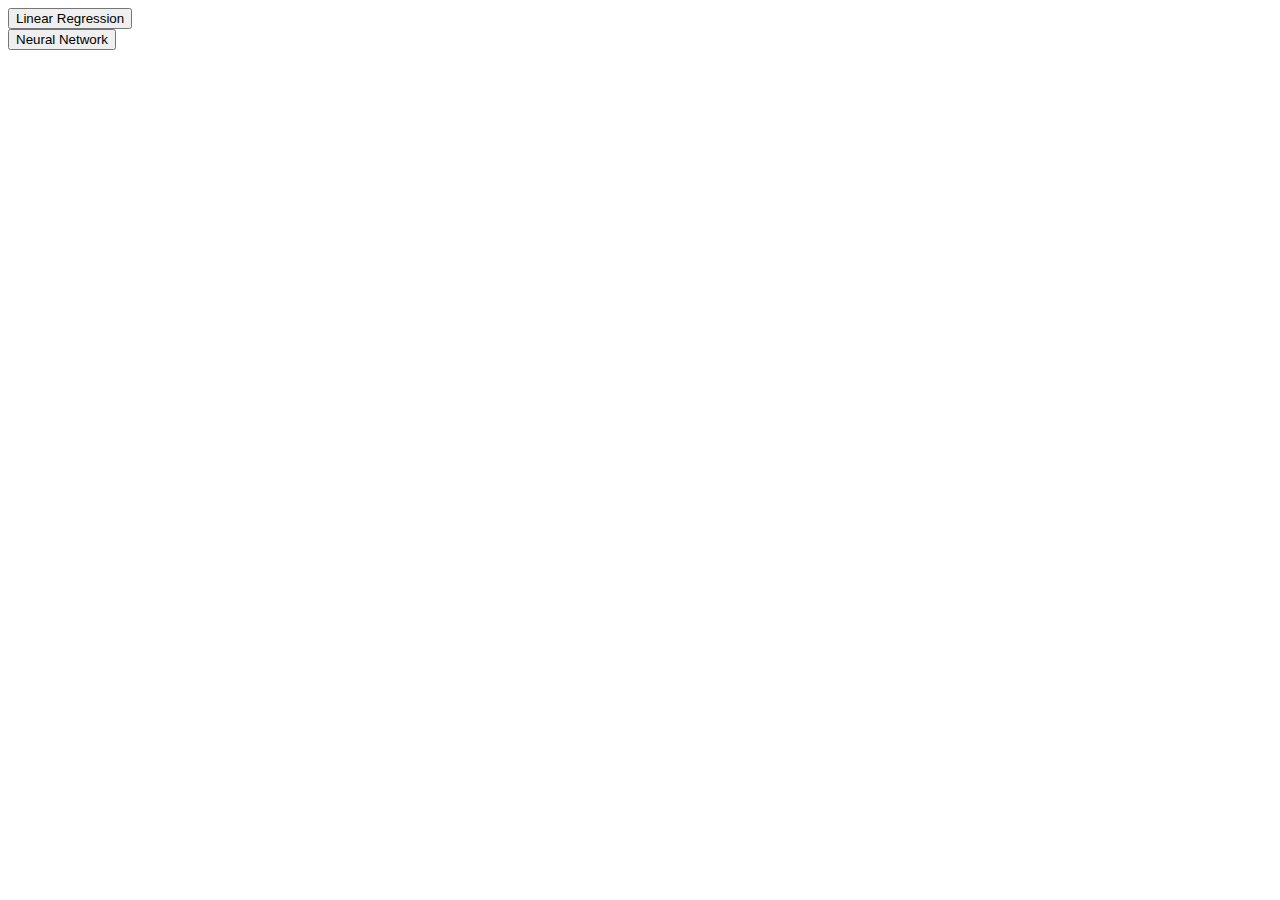
<file: app/button_temp.html>
<!DOCTYPE html>
<html>
  <head>
    <meta charset="utf-8">
    <script src="https://ajax.googleapis.com/ajax/libs/jquery/3.3.1/jquery.min.js"></script>
    <script type="text/javascript" src="controller.js"></script>
    <title>Button Time</title>
  </head>
  <body>
    <div>
      <button id='LinReg' type="button" name="LinReg">Linear Regression</button>
    </div>
    <div>
      <button id='NeuNet' type="button" name="NeuNet">Neural Network</button>
    </div>
  </body>
</html>
</file>
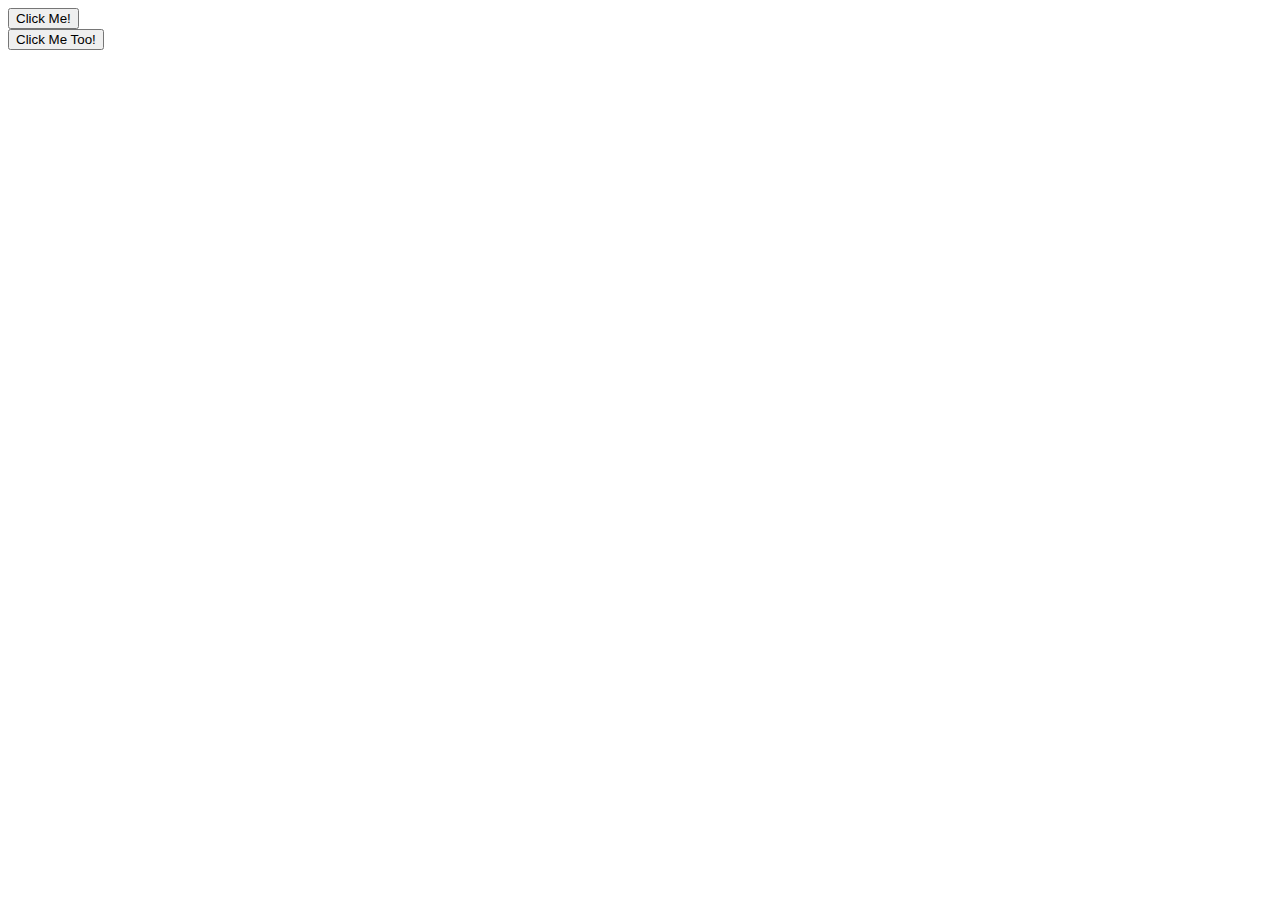
<file: app/views/button.html>
<!DOCTYPE html>
<html>
  <head>
    <meta charset="utf-8">
    <script src="https://ajax.googleapis.com/ajax/libs/jquery/3.3.1/jquery.min.js"></script>
    <script type="text/javascript" src="../controller.js"></script>
    <title>Button Time</title>
  </head>
  <body>
    <div>
      <button id='hibutton' type="button" name="HiButton">Click Me!</button>
    </div>
    <div>
      <button id='testbutton' type="button" name="TestButton">Click Me Too!</button>
    </div>
  </body>
</html>
</file>
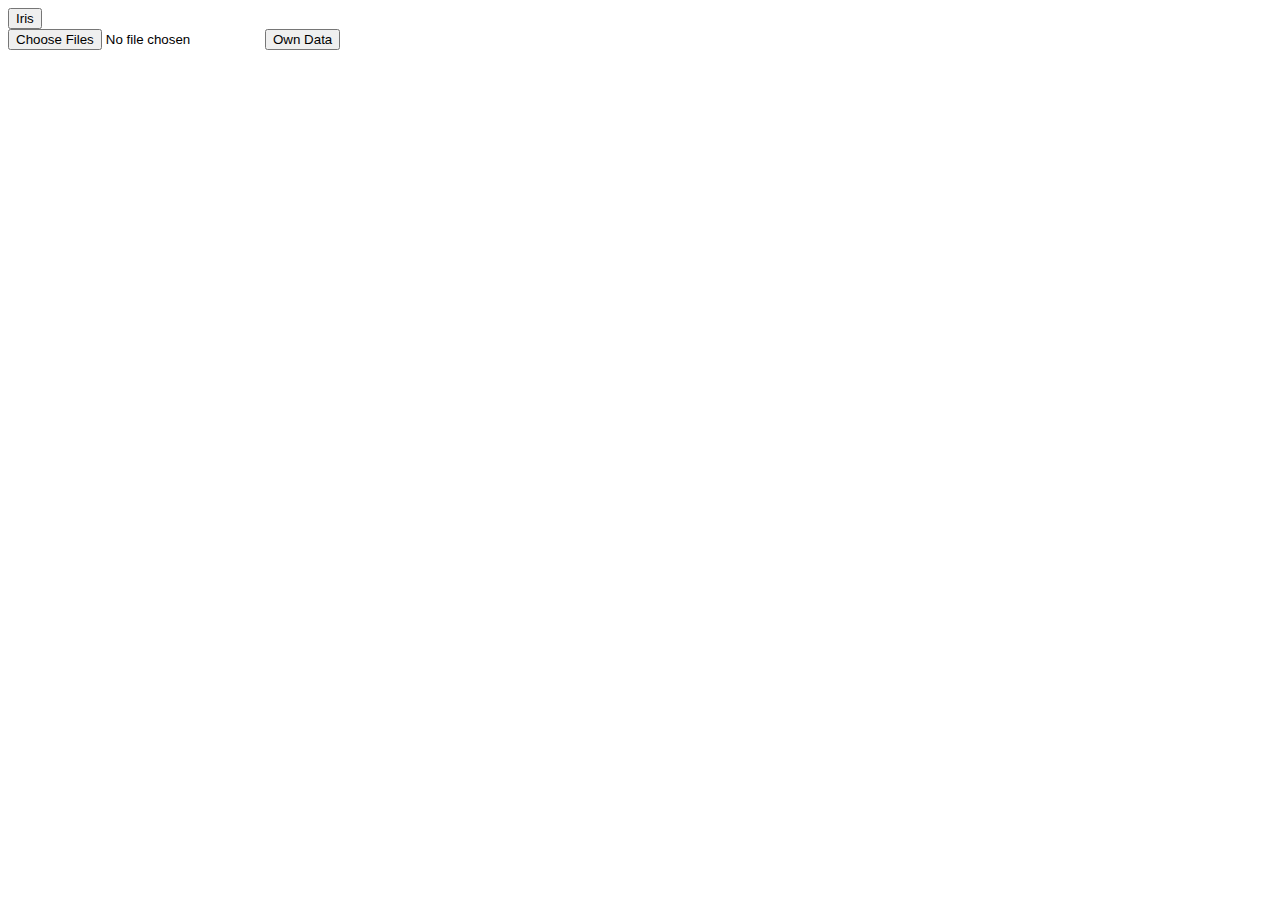
<file: app/views/button_example.html>
<!DOCTYPE html>
<html>
  <head>
    <meta charset="utf-8">
    <script src="https://ajax.googleapis.com/ajax/libs/jquery/3.3.1/jquery.min.js"></script>
    <script type="text/javascript" src="../controller.js"></script>
    <title>Button Time</title>
  </head>
  <body>
    <div>
      <button id='SelectIris' type="button" name="IrisButton">Iris</button>
    </div>
    <div>
      <input type="file" id="file" name="file" multiple>
      <button id='SelectOwn' type="button" name="OwnButton">Own Data</button>
    </div>
  </body>
</html>
</file>
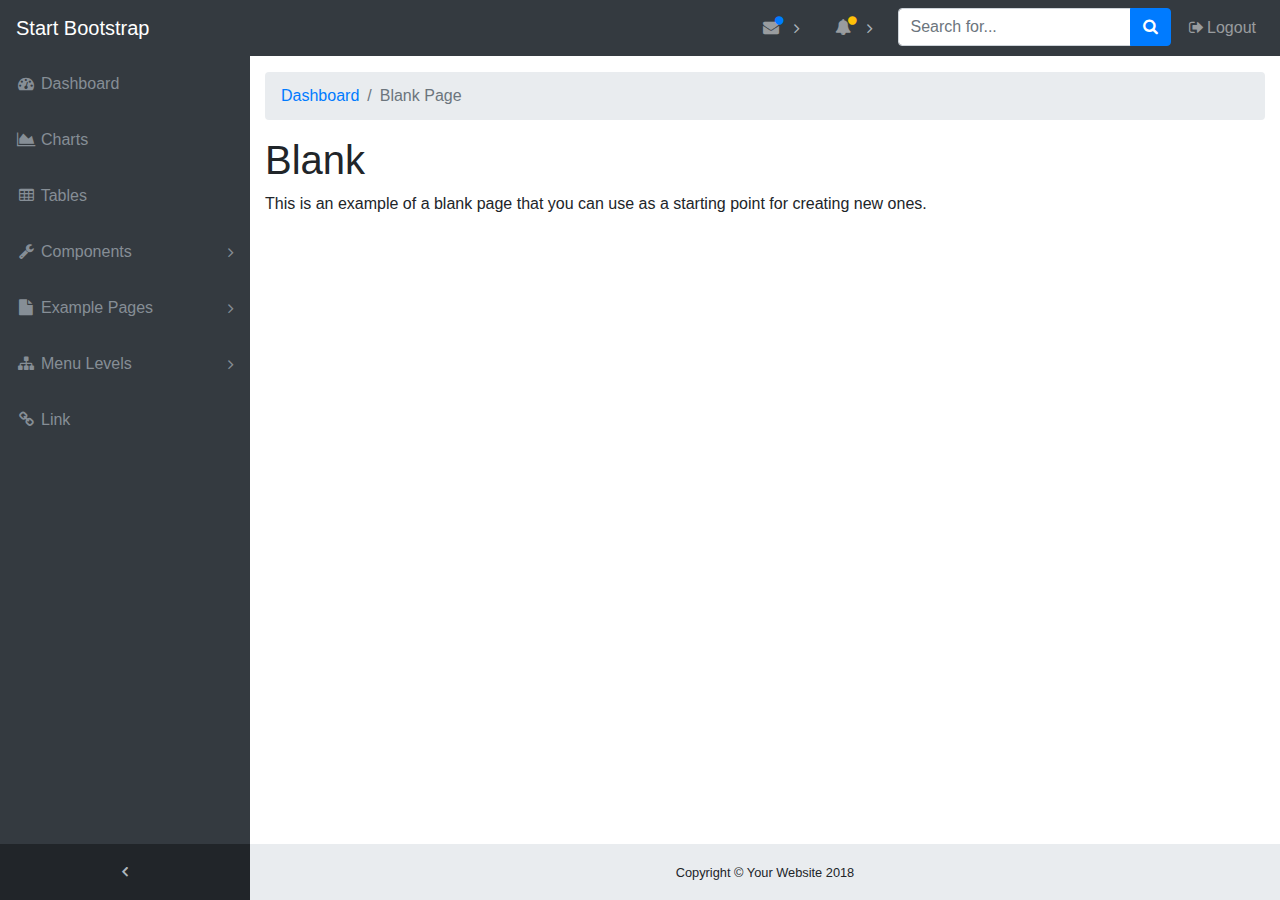
<file: app/views/startbootstrap-sb-admin-gh-pages/blank.html>
<!DOCTYPE html>
<html lang="en">

<head>
  <meta charset="utf-8">
  <meta http-equiv="X-UA-Compatible" content="IE=edge">
  <meta name="viewport" content="width=device-width, initial-scale=1, shrink-to-fit=no">
  <meta name="description" content="">
  <meta name="author" content="">
  <title>SB Admin - Start Bootstrap Template</title>
  <!-- Bootstrap core CSS-->
  <link href="vendor/bootstrap/css/bootstrap.min.css" rel="stylesheet">
  <!-- Custom fonts for this template-->
  <link href="vendor/font-awesome/css/font-awesome.min.css" rel="stylesheet" type="text/css">
  <!-- Custom styles for this template-->
  <link href="css/sb-admin.css" rel="stylesheet">
</head>

<body class="fixed-nav sticky-footer bg-dark" id="page-top">
  <!-- Navigation-->
  <nav class="navbar navbar-expand-lg navbar-dark bg-dark fixed-top" id="mainNav">
    <a class="navbar-brand" href="index.html">Start Bootstrap</a>
    <button class="navbar-toggler navbar-toggler-right" type="button" data-toggle="collapse" data-target="#navbarResponsive" aria-controls="navbarResponsive" aria-expanded="false" aria-label="Toggle navigation">
      <span class="navbar-toggler-icon"></span>
    </button>
    <div class="collapse navbar-collapse" id="navbarResponsive">
      <ul class="navbar-nav navbar-sidenav" id="exampleAccordion">
        <li class="nav-item" data-toggle="tooltip" data-placement="right" title="Dashboard">
          <a class="nav-link" href="index.html">
            <i class="fa fa-fw fa-dashboard"></i>
            <span class="nav-link-text">Dashboard</span>
          </a>
        </li>
        <li class="nav-item" data-toggle="tooltip" data-placement="right" title="Charts">
          <a class="nav-link" href="charts.html">
            <i class="fa fa-fw fa-area-chart"></i>
            <span class="nav-link-text">Charts</span>
          </a>
        </li>
        <li class="nav-item" data-toggle="tooltip" data-placement="right" title="Tables">
          <a class="nav-link" href="tables.html">
            <i class="fa fa-fw fa-table"></i>
            <span class="nav-link-text">Tables</span>
          </a>
        </li>
        <li class="nav-item" data-toggle="tooltip" data-placement="right" title="Components">
          <a class="nav-link nav-link-collapse collapsed" data-toggle="collapse" href="#collapseComponents" data-parent="#exampleAccordion">
            <i class="fa fa-fw fa-wrench"></i>
            <span class="nav-link-text">Components</span>
          </a>
          <ul class="sidenav-second-level collapse" id="collapseComponents">
            <li>
              <a href="navbar.html">Navbar</a>
            </li>
            <li>
              <a href="cards.html">Cards</a>
            </li>
          </ul>
        </li>
        <li class="nav-item" data-toggle="tooltip" data-placement="right" title="Example Pages">
          <a class="nav-link nav-link-collapse collapsed" data-toggle="collapse" href="#collapseExamplePages" data-parent="#exampleAccordion">
            <i class="fa fa-fw fa-file"></i>
            <span class="nav-link-text">Example Pages</span>
          </a>
          <ul class="sidenav-second-level collapse" id="collapseExamplePages">
            <li>
              <a href="login.html">Login Page</a>
            </li>
            <li>
              <a href="register.html">Registration Page</a>
            </li>
            <li>
              <a href="forgot-password.html">Forgot Password Page</a>
            </li>
            <li>
              <a href="blank.html">Blank Page</a>
            </li>
          </ul>
        </li>
        <li class="nav-item" data-toggle="tooltip" data-placement="right" title="Menu Levels">
          <a class="nav-link nav-link-collapse collapsed" data-toggle="collapse" href="#collapseMulti" data-parent="#exampleAccordion">
            <i class="fa fa-fw fa-sitemap"></i>
            <span class="nav-link-text">Menu Levels</span>
          </a>
          <ul class="sidenav-second-level collapse" id="collapseMulti">
            <li>
              <a href="#">Second Level Item</a>
            </li>
            <li>
              <a href="#">Second Level Item</a>
            </li>
            <li>
              <a href="#">Second Level Item</a>
            </li>
            <li>
              <a class="nav-link-collapse collapsed" data-toggle="collapse" href="#collapseMulti2">Third Level</a>
              <ul class="sidenav-third-level collapse" id="collapseMulti2">
                <li>
                  <a href="#">Third Level Item</a>
                </li>
                <li>
                  <a href="#">Third Level Item</a>
                </li>
                <li>
                  <a href="#">Third Level Item</a>
                </li>
              </ul>
            </li>
          </ul>
        </li>
        <li class="nav-item" data-toggle="tooltip" data-placement="right" title="Link">
          <a class="nav-link" href="#">
            <i class="fa fa-fw fa-link"></i>
            <span class="nav-link-text">Link</span>
          </a>
        </li>
      </ul>
      <ul class="navbar-nav sidenav-toggler">
        <li class="nav-item">
          <a class="nav-link text-center" id="sidenavToggler">
            <i class="fa fa-fw fa-angle-left"></i>
          </a>
        </li>
      </ul>
      <ul class="navbar-nav ml-auto">
        <li class="nav-item dropdown">
          <a class="nav-link dropdown-toggle mr-lg-2" id="messagesDropdown" href="#" data-toggle="dropdown" aria-haspopup="true" aria-expanded="false">
            <i class="fa fa-fw fa-envelope"></i>
            <span class="d-lg-none">Messages
              <span class="badge badge-pill badge-primary">12 New</span>
            </span>
            <span class="indicator text-primary d-none d-lg-block">
              <i class="fa fa-fw fa-circle"></i>
            </span>
          </a>
          <div class="dropdown-menu" aria-labelledby="messagesDropdown">
            <h6 class="dropdown-header">New Messages:</h6>
            <div class="dropdown-divider"></div>
            <a class="dropdown-item" href="#">
              <strong>David Miller</strong>
              <span class="small float-right text-muted">11:21 AM</span>
              <div class="dropdown-message small">Hey there! This new version of SB Admin is pretty awesome! These messages clip off when they reach the end of the box so they don't overflow over to the sides!</div>
            </a>
            <div class="dropdown-divider"></div>
            <a class="dropdown-item" href="#">
              <strong>Jane Smith</strong>
              <span class="small float-right text-muted">11:21 AM</span>
              <div class="dropdown-message small">I was wondering if you could meet for an appointment at 3:00 instead of 4:00. Thanks!</div>
            </a>
            <div class="dropdown-divider"></div>
            <a class="dropdown-item" href="#">
              <strong>John Doe</strong>
              <span class="small float-right text-muted">11:21 AM</span>
              <div class="dropdown-message small">I've sent the final files over to you for review. When you're able to sign off of them let me know and we can discuss distribution.</div>
            </a>
            <div class="dropdown-divider"></div>
            <a class="dropdown-item small" href="#">View all messages</a>
          </div>
        </li>
        <li class="nav-item dropdown">
          <a class="nav-link dropdown-toggle mr-lg-2" id="alertsDropdown" href="#" data-toggle="dropdown" aria-haspopup="true" aria-expanded="false">
            <i class="fa fa-fw fa-bell"></i>
            <span class="d-lg-none">Alerts
              <span class="badge badge-pill badge-warning">6 New</span>
            </span>
            <span class="indicator text-warning d-none d-lg-block">
              <i class="fa fa-fw fa-circle"></i>
            </span>
          </a>
          <div class="dropdown-menu" aria-labelledby="alertsDropdown">
            <h6 class="dropdown-header">New Alerts:</h6>
            <div class="dropdown-divider"></div>
            <a class="dropdown-item" href="#">
              <span class="text-success">
                <strong>
                  <i class="fa fa-long-arrow-up fa-fw"></i>Status Update</strong>
              </span>
              <span class="small float-right text-muted">11:21 AM</span>
              <div class="dropdown-message small">This is an automated server response message. All systems are online.</div>
            </a>
            <div class="dropdown-divider"></div>
            <a class="dropdown-item" href="#">
              <span class="text-danger">
                <strong>
                  <i class="fa fa-long-arrow-down fa-fw"></i>Status Update</strong>
              </span>
              <span class="small float-right text-muted">11:21 AM</span>
              <div class="dropdown-message small">This is an automated server response message. All systems are online.</div>
            </a>
            <div class="dropdown-divider"></div>
            <a class="dropdown-item" href="#">
              <span class="text-success">
                <strong>
                  <i class="fa fa-long-arrow-up fa-fw"></i>Status Update</strong>
              </span>
              <span class="small float-right text-muted">11:21 AM</span>
              <div class="dropdown-message small">This is an automated server response message. All systems are online.</div>
            </a>
            <div class="dropdown-divider"></div>
            <a class="dropdown-item small" href="#">View all alerts</a>
          </div>
        </li>
        <li class="nav-item">
          <form class="form-inline my-2 my-lg-0 mr-lg-2">
            <div class="input-group">
              <input class="form-control" type="text" placeholder="Search for...">
              <span class="input-group-append">
                <button class="btn btn-primary" type="button">
                  <i class="fa fa-search"></i>
                </button>
              </span>
            </div>
          </form>
        </li>
        <li class="nav-item">
          <a class="nav-link" data-toggle="modal" data-target="#exampleModal">
            <i class="fa fa-fw fa-sign-out"></i>Logout</a>
        </li>
      </ul>
    </div>
  </nav>
  <div class="content-wrapper">
    <div class="container-fluid">
      <!-- Breadcrumbs-->
      <ol class="breadcrumb">
        <li class="breadcrumb-item">
          <a href="index.html">Dashboard</a>
        </li>
        <li class="breadcrumb-item active">Blank Page</li>
      </ol>
      <div class="row">
        <div class="col-12">
          <h1>Blank</h1>
          <p>This is an example of a blank page that you can use as a starting point for creating new ones.</p>
        </div>
      </div>
    </div>
    <!-- /.container-fluid-->
    <!-- /.content-wrapper-->
    <footer class="sticky-footer">
      <div class="container">
        <div class="text-center">
          <small>Copyright © Your Website 2018</small>
        </div>
      </div>
    </footer>
    <!-- Scroll to Top Button-->
    <a class="scroll-to-top rounded" href="#page-top">
      <i class="fa fa-angle-up"></i>
    </a>
    <!-- Logout Modal-->
    <div class="modal fade" id="exampleModal" tabindex="-1" role="dialog" aria-labelledby="exampleModalLabel" aria-hidden="true">
      <div class="modal-dialog" role="document">
        <div class="modal-content">
          <div class="modal-header">
            <h5 class="modal-title" id="exampleModalLabel">Ready to Leave?</h5>
            <button class="close" type="button" data-dismiss="modal" aria-label="Close">
              <span aria-hidden="true">×</span>
            </button>
          </div>
          <div class="modal-body">Select "Logout" below if you are ready to end your current session.</div>
          <div class="modal-footer">
            <button class="btn btn-secondary" type="button" data-dismiss="modal">Cancel</button>
            <a class="btn btn-primary" href="login.html">Logout</a>
          </div>
        </div>
      </div>
    </div>
    <!-- Bootstrap core JavaScript-->
    <script src="vendor/jquery/jquery.min.js"></script>
    <script src="vendor/bootstrap/js/bootstrap.bundle.min.js"></script>
    <!-- Core plugin JavaScript-->
    <script src="vendor/jquery-easing/jquery.easing.min.js"></script>
    <!-- Custom scripts for all pages-->
    <script src="js/sb-admin.min.js"></script>
  </div>
</body>

</html>
</file>
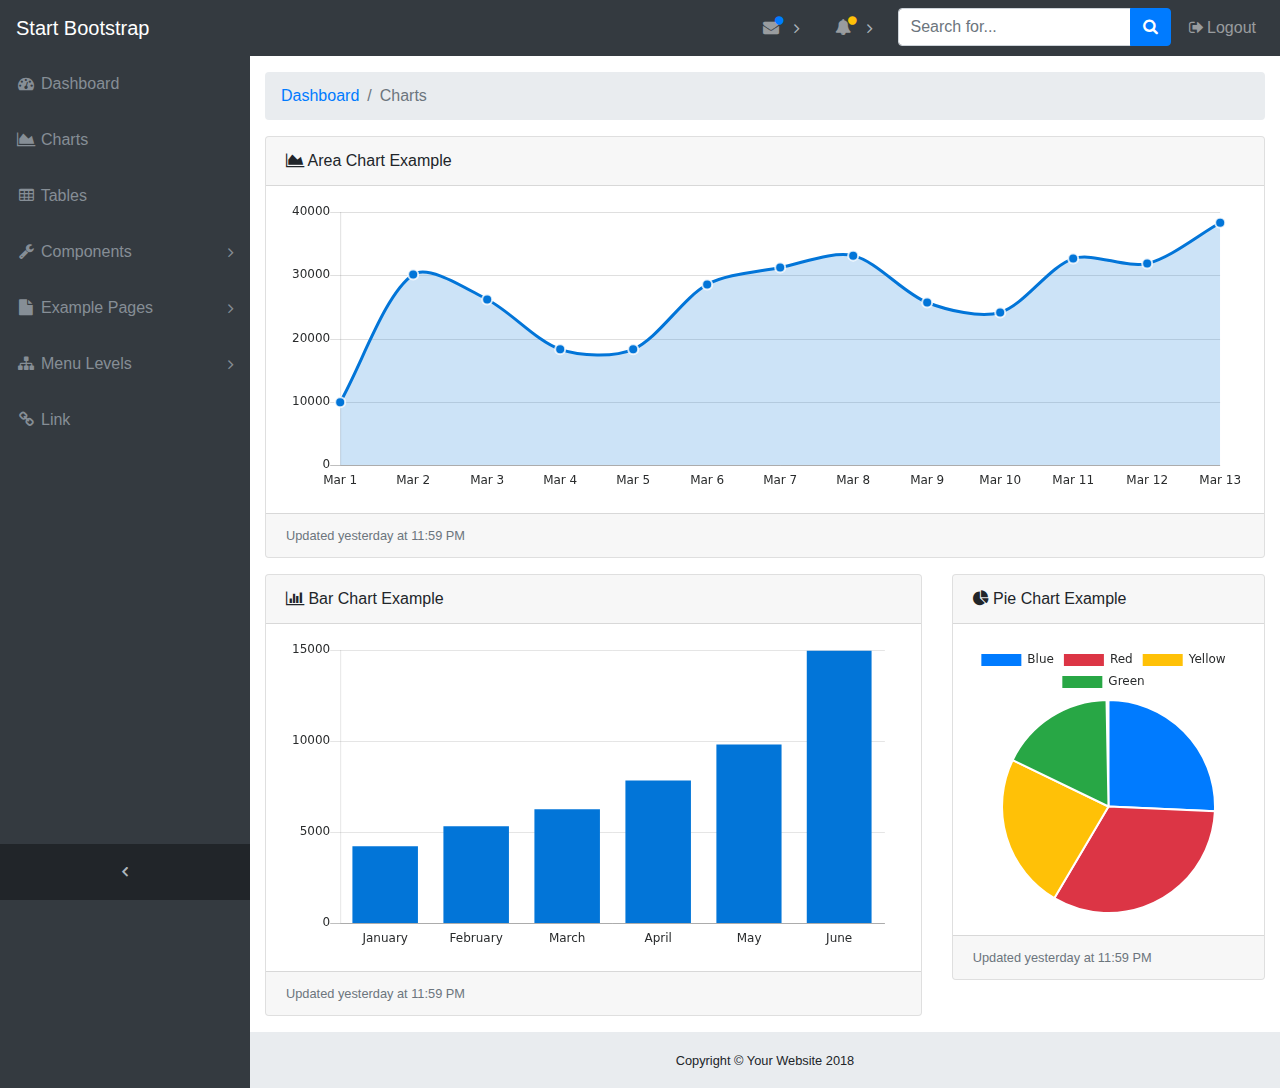
<file: app/views/startbootstrap-sb-admin-gh-pages/charts.html>
<!DOCTYPE html>
<html lang="en">

<head>
  <meta charset="utf-8">
  <meta http-equiv="X-UA-Compatible" content="IE=edge">
  <meta name="viewport" content="width=device-width, initial-scale=1, shrink-to-fit=no">
  <meta name="description" content="">
  <meta name="author" content="">
  <title>SB Admin - Start Bootstrap Template</title>
  <!-- Bootstrap core CSS-->
  <link href="vendor/bootstrap/css/bootstrap.min.css" rel="stylesheet">
  <!-- Custom fonts for this template-->
  <link href="vendor/font-awesome/css/font-awesome.min.css" rel="stylesheet" type="text/css">
  <!-- Custom styles for this template-->
  <link href="css/sb-admin.css" rel="stylesheet">
</head>

<body class="fixed-nav sticky-footer bg-dark" id="page-top">
  <!-- Navigation-->
  <nav class="navbar navbar-expand-lg navbar-dark bg-dark fixed-top" id="mainNav">
    <a class="navbar-brand" href="index.html">Start Bootstrap</a>
    <button class="navbar-toggler navbar-toggler-right" type="button" data-toggle="collapse" data-target="#navbarResponsive" aria-controls="navbarResponsive" aria-expanded="false" aria-label="Toggle navigation">
      <span class="navbar-toggler-icon"></span>
    </button>
    <div class="collapse navbar-collapse" id="navbarResponsive">
      <ul class="navbar-nav navbar-sidenav" id="exampleAccordion">
        <li class="nav-item" data-toggle="tooltip" data-placement="right" title="Dashboard">
          <a class="nav-link" href="index.html">
            <i class="fa fa-fw fa-dashboard"></i>
            <span class="nav-link-text">Dashboard</span>
          </a>
        </li>
        <li class="nav-item" data-toggle="tooltip" data-placement="right" title="Charts">
          <a class="nav-link" href="charts.html">
            <i class="fa fa-fw fa-area-chart"></i>
            <span class="nav-link-text">Charts</span>
          </a>
        </li>
        <li class="nav-item" data-toggle="tooltip" data-placement="right" title="Tables">
          <a class="nav-link" href="tables.html">
            <i class="fa fa-fw fa-table"></i>
            <span class="nav-link-text">Tables</span>
          </a>
        </li>
        <li class="nav-item" data-toggle="tooltip" data-placement="right" title="Components">
          <a class="nav-link nav-link-collapse collapsed" data-toggle="collapse" href="#collapseComponents" data-parent="#exampleAccordion">
            <i class="fa fa-fw fa-wrench"></i>
            <span class="nav-link-text">Components</span>
          </a>
          <ul class="sidenav-second-level collapse" id="collapseComponents">
            <li>
              <a href="navbar.html">Navbar</a>
            </li>
            <li>
              <a href="cards.html">Cards</a>
            </li>
          </ul>
        </li>
        <li class="nav-item" data-toggle="tooltip" data-placement="right" title="Example Pages">
          <a class="nav-link nav-link-collapse collapsed" data-toggle="collapse" href="#collapseExamplePages" data-parent="#exampleAccordion">
            <i class="fa fa-fw fa-file"></i>
            <span class="nav-link-text">Example Pages</span>
          </a>
          <ul class="sidenav-second-level collapse" id="collapseExamplePages">
            <li>
              <a href="login.html">Login Page</a>
            </li>
            <li>
              <a href="register.html">Registration Page</a>
            </li>
            <li>
              <a href="forgot-password.html">Forgot Password Page</a>
            </li>
            <li>
              <a href="blank.html">Blank Page</a>
            </li>
          </ul>
        </li>
        <li class="nav-item" data-toggle="tooltip" data-placement="right" title="Menu Levels">
          <a class="nav-link nav-link-collapse collapsed" data-toggle="collapse" href="#collapseMulti" data-parent="#exampleAccordion">
            <i class="fa fa-fw fa-sitemap"></i>
            <span class="nav-link-text">Menu Levels</span>
          </a>
          <ul class="sidenav-second-level collapse" id="collapseMulti">
            <li>
              <a href="#">Second Level Item</a>
            </li>
            <li>
              <a href="#">Second Level Item</a>
            </li>
            <li>
              <a href="#">Second Level Item</a>
            </li>
            <li>
              <a class="nav-link-collapse collapsed" data-toggle="collapse" href="#collapseMulti2">Third Level</a>
              <ul class="sidenav-third-level collapse" id="collapseMulti2">
                <li>
                  <a href="#">Third Level Item</a>
                </li>
                <li>
                  <a href="#">Third Level Item</a>
                </li>
                <li>
                  <a href="#">Third Level Item</a>
                </li>
              </ul>
            </li>
          </ul>
        </li>
        <li class="nav-item" data-toggle="tooltip" data-placement="right" title="Link">
          <a class="nav-link" href="#">
            <i class="fa fa-fw fa-link"></i>
            <span class="nav-link-text">Link</span>
          </a>
        </li>
      </ul>
      <ul class="navbar-nav sidenav-toggler">
        <li class="nav-item">
          <a class="nav-link text-center" id="sidenavToggler">
            <i class="fa fa-fw fa-angle-left"></i>
          </a>
        </li>
      </ul>
      <ul class="navbar-nav ml-auto">
        <li class="nav-item dropdown">
          <a class="nav-link dropdown-toggle mr-lg-2" id="messagesDropdown" href="#" data-toggle="dropdown" aria-haspopup="true" aria-expanded="false">
            <i class="fa fa-fw fa-envelope"></i>
            <span class="d-lg-none">Messages
              <span class="badge badge-pill badge-primary">12 New</span>
            </span>
            <span class="indicator text-primary d-none d-lg-block">
              <i class="fa fa-fw fa-circle"></i>
            </span>
          </a>
          <div class="dropdown-menu" aria-labelledby="messagesDropdown">
            <h6 class="dropdown-header">New Messages:</h6>
            <div class="dropdown-divider"></div>
            <a class="dropdown-item" href="#">
              <strong>David Miller</strong>
              <span class="small float-right text-muted">11:21 AM</span>
              <div class="dropdown-message small">Hey there! This new version of SB Admin is pretty awesome! These messages clip off when they reach the end of the box so they don't overflow over to the sides!</div>
            </a>
            <div class="dropdown-divider"></div>
            <a class="dropdown-item" href="#">
              <strong>Jane Smith</strong>
              <span class="small float-right text-muted">11:21 AM</span>
              <div class="dropdown-message small">I was wondering if you could meet for an appointment at 3:00 instead of 4:00. Thanks!</div>
            </a>
            <div class="dropdown-divider"></div>
            <a class="dropdown-item" href="#">
              <strong>John Doe</strong>
              <span class="small float-right text-muted">11:21 AM</span>
              <div class="dropdown-message small">I've sent the final files over to you for review. When you're able to sign off of them let me know and we can discuss distribution.</div>
            </a>
            <div class="dropdown-divider"></div>
            <a class="dropdown-item small" href="#">View all messages</a>
          </div>
        </li>
        <li class="nav-item dropdown">
          <a class="nav-link dropdown-toggle mr-lg-2" id="alertsDropdown" href="#" data-toggle="dropdown" aria-haspopup="true" aria-expanded="false">
            <i class="fa fa-fw fa-bell"></i>
            <span class="d-lg-none">Alerts
              <span class="badge badge-pill badge-warning">6 New</span>
            </span>
            <span class="indicator text-warning d-none d-lg-block">
              <i class="fa fa-fw fa-circle"></i>
            </span>
          </a>
          <div class="dropdown-menu" aria-labelledby="alertsDropdown">
            <h6 class="dropdown-header">New Alerts:</h6>
            <div class="dropdown-divider"></div>
            <a class="dropdown-item" href="#">
              <span class="text-success">
                <strong>
                  <i class="fa fa-long-arrow-up fa-fw"></i>Status Update</strong>
              </span>
              <span class="small float-right text-muted">11:21 AM</span>
              <div class="dropdown-message small">This is an automated server response message. All systems are online.</div>
            </a>
            <div class="dropdown-divider"></div>
            <a class="dropdown-item" href="#">
              <span class="text-danger">
                <strong>
                  <i class="fa fa-long-arrow-down fa-fw"></i>Status Update</strong>
              </span>
              <span class="small float-right text-muted">11:21 AM</span>
              <div class="dropdown-message small">This is an automated server response message. All systems are online.</div>
            </a>
            <div class="dropdown-divider"></div>
            <a class="dropdown-item" href="#">
              <span class="text-success">
                <strong>
                  <i class="fa fa-long-arrow-up fa-fw"></i>Status Update</strong>
              </span>
              <span class="small float-right text-muted">11:21 AM</span>
              <div class="dropdown-message small">This is an automated server response message. All systems are online.</div>
            </a>
            <div class="dropdown-divider"></div>
            <a class="dropdown-item small" href="#">View all alerts</a>
          </div>
        </li>
        <li class="nav-item">
          <form class="form-inline my-2 my-lg-0 mr-lg-2">
            <div class="input-group">
              <input class="form-control" type="text" placeholder="Search for...">
              <span class="input-group-append">
                <button class="btn btn-primary" type="button">
                  <i class="fa fa-search"></i>
                </button>
              </span>
            </div>
          </form>
        </li>
        <li class="nav-item">
          <a class="nav-link" data-toggle="modal" data-target="#exampleModal">
            <i class="fa fa-fw fa-sign-out"></i>Logout</a>
        </li>
      </ul>
    </div>
  </nav>
  <div class="content-wrapper">
    <div class="container-fluid">
      <!-- Breadcrumbs-->
      <ol class="breadcrumb">
        <li class="breadcrumb-item">
          <a href="#">Dashboard</a>
        </li>
        <li class="breadcrumb-item active">Charts</li>
      </ol>
      <!-- Area Chart Example-->
      <div class="card mb-3">
        <div class="card-header">
          <i class="fa fa-area-chart"></i> Area Chart Example</div>
        <div class="card-body">
          <canvas id="myAreaChart" width="100%" height="30"></canvas>
        </div>
        <div class="card-footer small text-muted">Updated yesterday at 11:59 PM</div>
      </div>
      <div class="row">
        <div class="col-lg-8">
          <!-- Example Bar Chart Card-->
          <div class="card mb-3">
            <div class="card-header">
              <i class="fa fa-bar-chart"></i> Bar Chart Example</div>
            <div class="card-body">
              <canvas id="myBarChart" width="100" height="50"></canvas>
            </div>
            <div class="card-footer small text-muted">Updated yesterday at 11:59 PM</div>
          </div>
        </div>
        <div class="col-lg-4">
          <!-- Example Pie Chart Card-->
          <div class="card mb-3">
            <div class="card-header">
              <i class="fa fa-pie-chart"></i> Pie Chart Example</div>
            <div class="card-body">
              <canvas id="myPieChart" width="100%" height="100"></canvas>
            </div>
            <div class="card-footer small text-muted">Updated yesterday at 11:59 PM</div>
          </div>
        </div>
      </div>
    </div>
    <!-- /.container-fluid-->
    <!-- /.content-wrapper-->
    <footer class="sticky-footer">
      <div class="container">
        <div class="text-center">
          <small>Copyright © Your Website 2018</small>
        </div>
      </div>
    </footer>
    <!-- Scroll to Top Button-->
    <a class="scroll-to-top rounded" href="#page-top">
      <i class="fa fa-angle-up"></i>
    </a>
    <!-- Logout Modal-->
    <div class="modal fade" id="exampleModal" tabindex="-1" role="dialog" aria-labelledby="exampleModalLabel" aria-hidden="true">
      <div class="modal-dialog" role="document">
        <div class="modal-content">
          <div class="modal-header">
            <h5 class="modal-title" id="exampleModalLabel">Ready to Leave?</h5>
            <button class="close" type="button" data-dismiss="modal" aria-label="Close">
              <span aria-hidden="true">×</span>
            </button>
          </div>
          <div class="modal-body">Select "Logout" below if you are ready to end your current session.</div>
          <div class="modal-footer">
            <button class="btn btn-secondary" type="button" data-dismiss="modal">Cancel</button>
            <a class="btn btn-primary" href="login.html">Logout</a>
          </div>
        </div>
      </div>
    </div>
    <!-- Bootstrap core JavaScript-->
    <script src="vendor/jquery/jquery.min.js"></script>
    <script src="vendor/bootstrap/js/bootstrap.bundle.min.js"></script>
    <!-- Core plugin JavaScript-->
    <script src="vendor/jquery-easing/jquery.easing.min.js"></script>
    <!-- Page level plugin JavaScript-->
    <script src="vendor/chart.js/Chart.min.js"></script>
    <!-- Custom scripts for all pages-->
    <script src="js/sb-admin.min.js"></script>
    <!-- Custom scripts for this page-->
    <script src="js/sb-admin-charts.min.js"></script>
  </div>
</body>

</html>
</file>
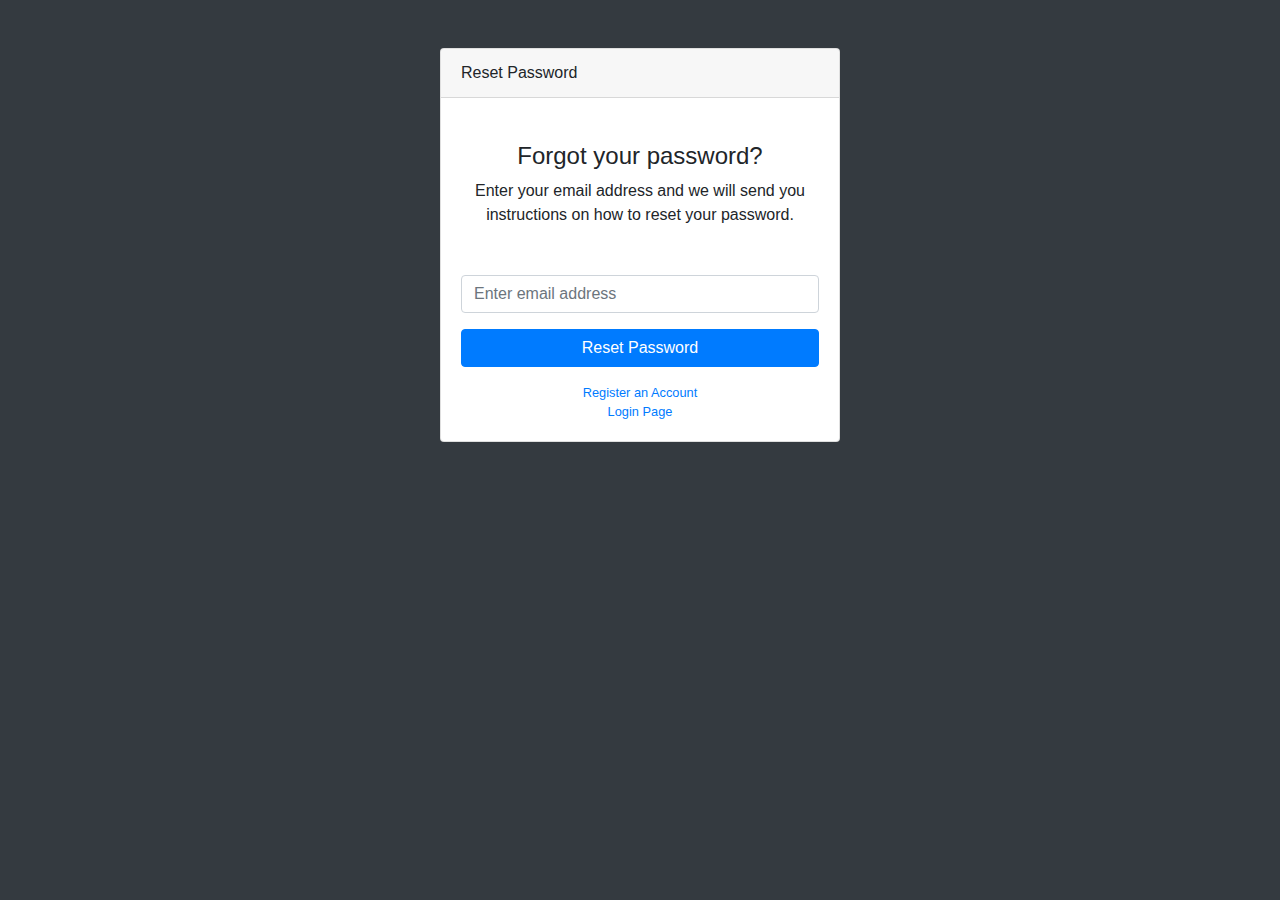
<file: app/views/startbootstrap-sb-admin-gh-pages/forgot-password.html>
<!DOCTYPE html>
<html lang="en">

<head>
  <meta charset="utf-8">
  <meta http-equiv="X-UA-Compatible" content="IE=edge">
  <meta name="viewport" content="width=device-width, initial-scale=1, shrink-to-fit=no">
  <meta name="description" content="">
  <meta name="author" content="">
  <title>SB Admin - Start Bootstrap Template</title>
  <!-- Bootstrap core CSS-->
  <link href="vendor/bootstrap/css/bootstrap.min.css" rel="stylesheet">
  <!-- Custom fonts for this template-->
  <link href="vendor/font-awesome/css/font-awesome.min.css" rel="stylesheet" type="text/css">
  <!-- Custom styles for this template-->
  <link href="css/sb-admin.css" rel="stylesheet">
</head>

<body class="bg-dark">
  <div class="container">
    <div class="card card-login mx-auto mt-5">
      <div class="card-header">Reset Password</div>
      <div class="card-body">
        <div class="text-center mt-4 mb-5">
          <h4>Forgot your password?</h4>
          <p>Enter your email address and we will send you instructions on how to reset your password.</p>
        </div>
        <form>
          <div class="form-group">
            <input class="form-control" id="exampleInputEmail1" type="email" aria-describedby="emailHelp" placeholder="Enter email address">
          </div>
          <a class="btn btn-primary btn-block" href="login.html">Reset Password</a>
        </form>
        <div class="text-center">
          <a class="d-block small mt-3" href="register.html">Register an Account</a>
          <a class="d-block small" href="login.html">Login Page</a>
        </div>
      </div>
    </div>
  </div>
  <!-- Bootstrap core JavaScript-->
  <script src="vendor/jquery/jquery.min.js"></script>
  <script src="vendor/bootstrap/js/bootstrap.bundle.min.js"></script>
  <!-- Core plugin JavaScript-->
  <script src="vendor/jquery-easing/jquery.easing.min.js"></script>
</body>

</html>
</file>
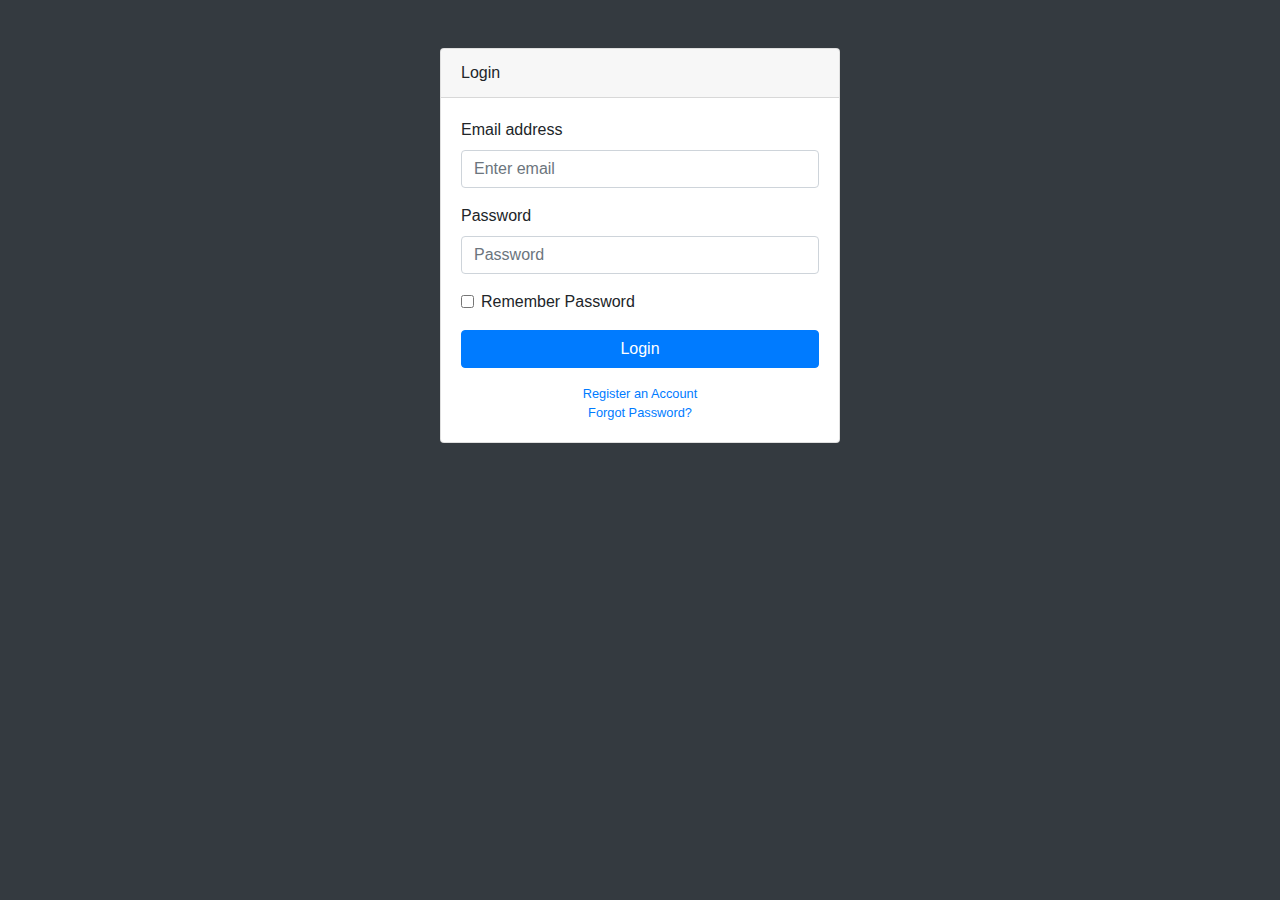
<file: app/views/startbootstrap-sb-admin-gh-pages/login.html>
<!DOCTYPE html>
<html lang="en">

<head>
  <meta charset="utf-8">
  <meta http-equiv="X-UA-Compatible" content="IE=edge">
  <meta name="viewport" content="width=device-width, initial-scale=1, shrink-to-fit=no">
  <meta name="description" content="">
  <meta name="author" content="">
  <title>SB Admin - Start Bootstrap Template</title>
  <!-- Bootstrap core CSS-->
  <link href="vendor/bootstrap/css/bootstrap.min.css" rel="stylesheet">
  <!-- Custom fonts for this template-->
  <link href="vendor/font-awesome/css/font-awesome.min.css" rel="stylesheet" type="text/css">
  <!-- Custom styles for this template-->
  <link href="css/sb-admin.css" rel="stylesheet">
</head>

<body class="bg-dark">
  <div class="container">
    <div class="card card-login mx-auto mt-5">
      <div class="card-header">Login</div>
      <div class="card-body">
        <form>
          <div class="form-group">
            <label for="exampleInputEmail1">Email address</label>
            <input class="form-control" id="exampleInputEmail1" type="email" aria-describedby="emailHelp" placeholder="Enter email">
          </div>
          <div class="form-group">
            <label for="exampleInputPassword1">Password</label>
            <input class="form-control" id="exampleInputPassword1" type="password" placeholder="Password">
          </div>
          <div class="form-group">
            <div class="form-check">
              <label class="form-check-label">
                <input class="form-check-input" type="checkbox"> Remember Password</label>
            </div>
          </div>
          <a class="btn btn-primary btn-block" href="index.html">Login</a>
        </form>
        <div class="text-center">
          <a class="d-block small mt-3" href="register.html">Register an Account</a>
          <a class="d-block small" href="forgot-password.html">Forgot Password?</a>
        </div>
      </div>
    </div>
  </div>
  <!-- Bootstrap core JavaScript-->
  <script src="vendor/jquery/jquery.min.js"></script>
  <script src="vendor/bootstrap/js/bootstrap.bundle.min.js"></script>
  <!-- Core plugin JavaScript-->
  <script src="vendor/jquery-easing/jquery.easing.min.js"></script>
</body>

</html>
</file>
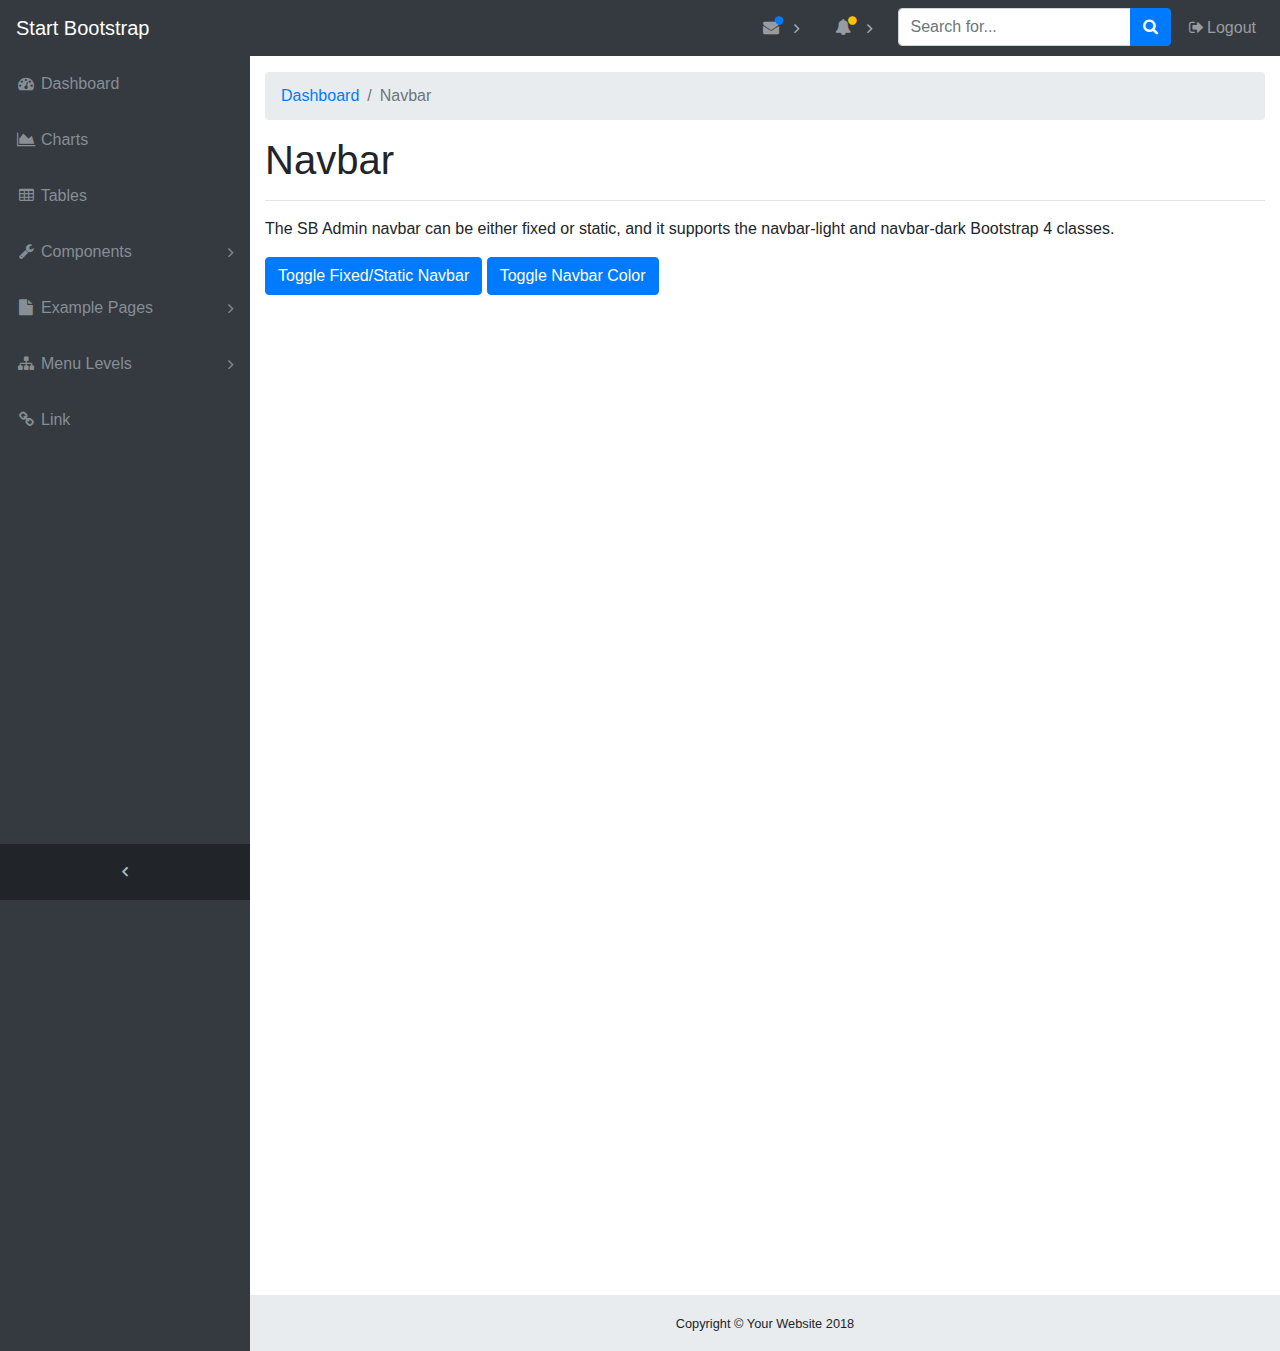
<file: app/views/startbootstrap-sb-admin-gh-pages/navbar.html>
<!DOCTYPE html>
<html lang="en">

<head>
  <meta charset="utf-8">
  <meta http-equiv="X-UA-Compatible" content="IE=edge">
  <meta name="viewport" content="width=device-width, initial-scale=1, shrink-to-fit=no">
  <meta name="description" content="">
  <meta name="author" content="">
  <title>SB Admin - Start Bootstrap Template</title>
  <!-- Bootstrap core CSS-->
  <link href="vendor/bootstrap/css/bootstrap.min.css" rel="stylesheet">
  <!-- Custom fonts for this template-->
  <link href="vendor/font-awesome/css/font-awesome.min.css" rel="stylesheet" type="text/css">
  <!-- Custom styles for this template-->
  <link href="css/sb-admin.css" rel="stylesheet">
</head>

<body class="fixed-nav sticky-footer bg-dark" id="page-top">
  <!-- Navigation-->
  <nav class="navbar navbar-expand-lg navbar-dark bg-dark fixed-top" id="mainNav">
    <a class="navbar-brand" href="index.html">Start Bootstrap</a>
    <button class="navbar-toggler navbar-toggler-right" type="button" data-toggle="collapse" data-target="#navbarResponsive" aria-controls="navbarResponsive" aria-expanded="false" aria-label="Toggle navigation">
      <span class="navbar-toggler-icon"></span>
    </button>
    <div class="collapse navbar-collapse" id="navbarResponsive">
      <ul class="navbar-nav navbar-sidenav" id="exampleAccordion">
        <li class="nav-item" data-toggle="tooltip" data-placement="right" title="Dashboard">
          <a class="nav-link" href="index.html">
            <i class="fa fa-fw fa-dashboard"></i>
            <span class="nav-link-text">Dashboard</span>
          </a>
        </li>
        <li class="nav-item" data-toggle="tooltip" data-placement="right" title="Charts">
          <a class="nav-link" href="charts.html">
            <i class="fa fa-fw fa-area-chart"></i>
            <span class="nav-link-text">Charts</span>
          </a>
        </li>
        <li class="nav-item" data-toggle="tooltip" data-placement="right" title="Tables">
          <a class="nav-link" href="tables.html">
            <i class="fa fa-fw fa-table"></i>
            <span class="nav-link-text">Tables</span>
          </a>
        </li>
        <li class="nav-item" data-toggle="tooltip" data-placement="right" title="Components">
          <a class="nav-link nav-link-collapse collapsed" data-toggle="collapse" href="#collapseComponents" data-parent="#exampleAccordion">
            <i class="fa fa-fw fa-wrench"></i>
            <span class="nav-link-text">Components</span>
          </a>
          <ul class="sidenav-second-level collapse" id="collapseComponents">
            <li>
              <a href="navbar.html">Navbar</a>
            </li>
            <li>
              <a href="cards.html">Cards</a>
            </li>
          </ul>
        </li>
        <li class="nav-item" data-toggle="tooltip" data-placement="right" title="Example Pages">
          <a class="nav-link nav-link-collapse collapsed" data-toggle="collapse" href="#collapseExamplePages" data-parent="#exampleAccordion">
            <i class="fa fa-fw fa-file"></i>
            <span class="nav-link-text">Example Pages</span>
          </a>
          <ul class="sidenav-second-level collapse" id="collapseExamplePages">
            <li>
              <a href="login.html">Login Page</a>
            </li>
            <li>
              <a href="register.html">Registration Page</a>
            </li>
            <li>
              <a href="forgot-password.html">Forgot Password Page</a>
            </li>
            <li>
              <a href="blank.html">Blank Page</a>
            </li>
          </ul>
        </li>
        <li class="nav-item" data-toggle="tooltip" data-placement="right" title="Menu Levels">
          <a class="nav-link nav-link-collapse collapsed" data-toggle="collapse" href="#collapseMulti" data-parent="#exampleAccordion">
            <i class="fa fa-fw fa-sitemap"></i>
            <span class="nav-link-text">Menu Levels</span>
          </a>
          <ul class="sidenav-second-level collapse" id="collapseMulti">
            <li>
              <a href="#">Second Level Item</a>
            </li>
            <li>
              <a href="#">Second Level Item</a>
            </li>
            <li>
              <a href="#">Second Level Item</a>
            </li>
            <li>
              <a class="nav-link-collapse collapsed" data-toggle="collapse" href="#collapseMulti2">Third Level</a>
              <ul class="sidenav-third-level collapse" id="collapseMulti2">
                <li>
                  <a href="#">Third Level Item</a>
                </li>
                <li>
                  <a href="#">Third Level Item</a>
                </li>
                <li>
                  <a href="#">Third Level Item</a>
                </li>
              </ul>
            </li>
          </ul>
        </li>
        <li class="nav-item" data-toggle="tooltip" data-placement="right" title="Link">
          <a class="nav-link" href="#">
            <i class="fa fa-fw fa-link"></i>
            <span class="nav-link-text">Link</span>
          </a>
        </li>
      </ul>
      <ul class="navbar-nav sidenav-toggler">
        <li class="nav-item">
          <a class="nav-link text-center" id="sidenavToggler">
            <i class="fa fa-fw fa-angle-left"></i>
          </a>
        </li>
      </ul>
      <ul class="navbar-nav ml-auto">
        <li class="nav-item dropdown">
          <a class="nav-link dropdown-toggle mr-lg-2" id="messagesDropdown" href="#" data-toggle="dropdown" aria-haspopup="true" aria-expanded="false">
            <i class="fa fa-fw fa-envelope"></i>
            <span class="d-lg-none">Messages
              <span class="badge badge-pill badge-primary">12 New</span>
            </span>
            <span class="indicator text-primary d-none d-lg-block">
              <i class="fa fa-fw fa-circle"></i>
            </span>
          </a>
          <div class="dropdown-menu" aria-labelledby="messagesDropdown">
            <h6 class="dropdown-header">New Messages:</h6>
            <div class="dropdown-divider"></div>
            <a class="dropdown-item" href="#">
              <strong>David Miller</strong>
              <span class="small float-right text-muted">11:21 AM</span>
              <div class="dropdown-message small">Hey there! This new version of SB Admin is pretty awesome! These messages clip off when they reach the end of the box so they don't overflow over to the sides!</div>
            </a>
            <div class="dropdown-divider"></div>
            <a class="dropdown-item" href="#">
              <strong>Jane Smith</strong>
              <span class="small float-right text-muted">11:21 AM</span>
              <div class="dropdown-message small">I was wondering if you could meet for an appointment at 3:00 instead of 4:00. Thanks!</div>
            </a>
            <div class="dropdown-divider"></div>
            <a class="dropdown-item" href="#">
              <strong>John Doe</strong>
              <span class="small float-right text-muted">11:21 AM</span>
              <div class="dropdown-message small">I've sent the final files over to you for review. When you're able to sign off of them let me know and we can discuss distribution.</div>
            </a>
            <div class="dropdown-divider"></div>
            <a class="dropdown-item small" href="#">View all messages</a>
          </div>
        </li>
        <li class="nav-item dropdown">
          <a class="nav-link dropdown-toggle mr-lg-2" id="alertsDropdown" href="#" data-toggle="dropdown" aria-haspopup="true" aria-expanded="false">
            <i class="fa fa-fw fa-bell"></i>
            <span class="d-lg-none">Alerts
              <span class="badge badge-pill badge-warning">6 New</span>
            </span>
            <span class="indicator text-warning d-none d-lg-block">
              <i class="fa fa-fw fa-circle"></i>
            </span>
          </a>
          <div class="dropdown-menu" aria-labelledby="alertsDropdown">
            <h6 class="dropdown-header">New Alerts:</h6>
            <div class="dropdown-divider"></div>
            <a class="dropdown-item" href="#">
              <span class="text-success">
                <strong>
                  <i class="fa fa-long-arrow-up fa-fw"></i>Status Update</strong>
              </span>
              <span class="small float-right text-muted">11:21 AM</span>
              <div class="dropdown-message small">This is an automated server response message. All systems are online.</div>
            </a>
            <div class="dropdown-divider"></div>
            <a class="dropdown-item" href="#">
              <span class="text-danger">
                <strong>
                  <i class="fa fa-long-arrow-down fa-fw"></i>Status Update</strong>
              </span>
              <span class="small float-right text-muted">11:21 AM</span>
              <div class="dropdown-message small">This is an automated server response message. All systems are online.</div>
            </a>
            <div class="dropdown-divider"></div>
            <a class="dropdown-item" href="#">
              <span class="text-success">
                <strong>
                  <i class="fa fa-long-arrow-up fa-fw"></i>Status Update</strong>
              </span>
              <span class="small float-right text-muted">11:21 AM</span>
              <div class="dropdown-message small">This is an automated server response message. All systems are online.</div>
            </a>
            <div class="dropdown-divider"></div>
            <a class="dropdown-item small" href="#">View all alerts</a>
          </div>
        </li>
        <li class="nav-item">
          <form class="form-inline my-2 my-lg-0 mr-lg-2">
            <div class="input-group">
              <input class="form-control" type="text" placeholder="Search for...">
              <span class="input-group-append">
                <button class="btn btn-primary" type="button">
                  <i class="fa fa-search"></i>
                </button>
              </span>
            </div>
          </form>
        </li>
        <li class="nav-item">
          <a class="nav-link" data-toggle="modal" data-target="#exampleModal">
            <i class="fa fa-fw fa-sign-out"></i>Logout</a>
        </li>
      </ul>
    </div>
  </nav>
  <div class="content-wrapper">
    <div class="container-fluid">
      <!-- Breadcrumbs-->
      <ol class="breadcrumb">
        <li class="breadcrumb-item">
          <a href="#">Dashboard</a>
        </li>
        <li class="breadcrumb-item active">Navbar</li>
      </ol>
      <h1>Navbar</h1>
      <hr>
      <p>The SB Admin navbar can be either fixed or static, and it supports the navbar-light and navbar-dark Bootstrap 4 classes.</p>
      <a class="btn btn-primary" href="#" id="toggleNavPosition">Toggle Fixed/Static Navbar</a>
      <a class="btn btn-primary" href="#" id="toggleNavColor">Toggle Navbar Color</a>
      <!-- Blank div to give the page height to preview the fixed vs. static navbar-->
      <div style="height: 1000px;"></div>
    </div>
    <!-- /.container-fluid-->
    <!-- /.content-wrapper-->
    <footer class="sticky-footer">
      <div class="container">
        <div class="text-center">
          <small>Copyright © Your Website 2018</small>
        </div>
      </div>
    </footer>
    <!-- Scroll to Top Button-->
    <a class="scroll-to-top rounded" href="#page-top">
      <i class="fa fa-angle-up"></i>
    </a>
    <!-- Logout Modal-->
    <div class="modal fade" id="exampleModal" tabindex="-1" role="dialog" aria-labelledby="exampleModalLabel" aria-hidden="true">
      <div class="modal-dialog" role="document">
        <div class="modal-content">
          <div class="modal-header">
            <h5 class="modal-title" id="exampleModalLabel">Ready to Leave?</h5>
            <button class="close" type="button" data-dismiss="modal" aria-label="Close">
              <span aria-hidden="true">×</span>
            </button>
          </div>
          <div class="modal-body">Select "Logout" below if you are ready to end your current session.</div>
          <div class="modal-footer">
            <button class="btn btn-secondary" type="button" data-dismiss="modal">Cancel</button>
            <a class="btn btn-primary" href="login.html">Logout</a>
          </div>
        </div>
      </div>
    </div>
    <!-- Bootstrap core JavaScript-->
    <script src="vendor/jquery/jquery.min.js"></script>
    <script src="vendor/bootstrap/js/bootstrap.bundle.min.js"></script>
    <!-- Core plugin JavaScript-->
    <script src="vendor/jquery-easing/jquery.easing.min.js"></script>
    <!-- Custom scripts for all pages-->
    <script src="js/sb-admin.min.js"></script>
    <!-- Custom scripts for this page-->
    <!-- Toggle between fixed and static navbar-->
    <script>
    $('#toggleNavPosition').click(function() {
      $('body').toggleClass('fixed-nav');
      $('nav').toggleClass('fixed-top static-top');
    });

    </script>
    <!-- Toggle between dark and light navbar-->
    <script>
    $('#toggleNavColor').click(function() {
      $('nav').toggleClass('navbar-dark navbar-light');
      $('nav').toggleClass('bg-dark bg-light');
      $('body').toggleClass('bg-dark bg-light');
    });

    </script>
  </div>
</body>

</html>
</file>
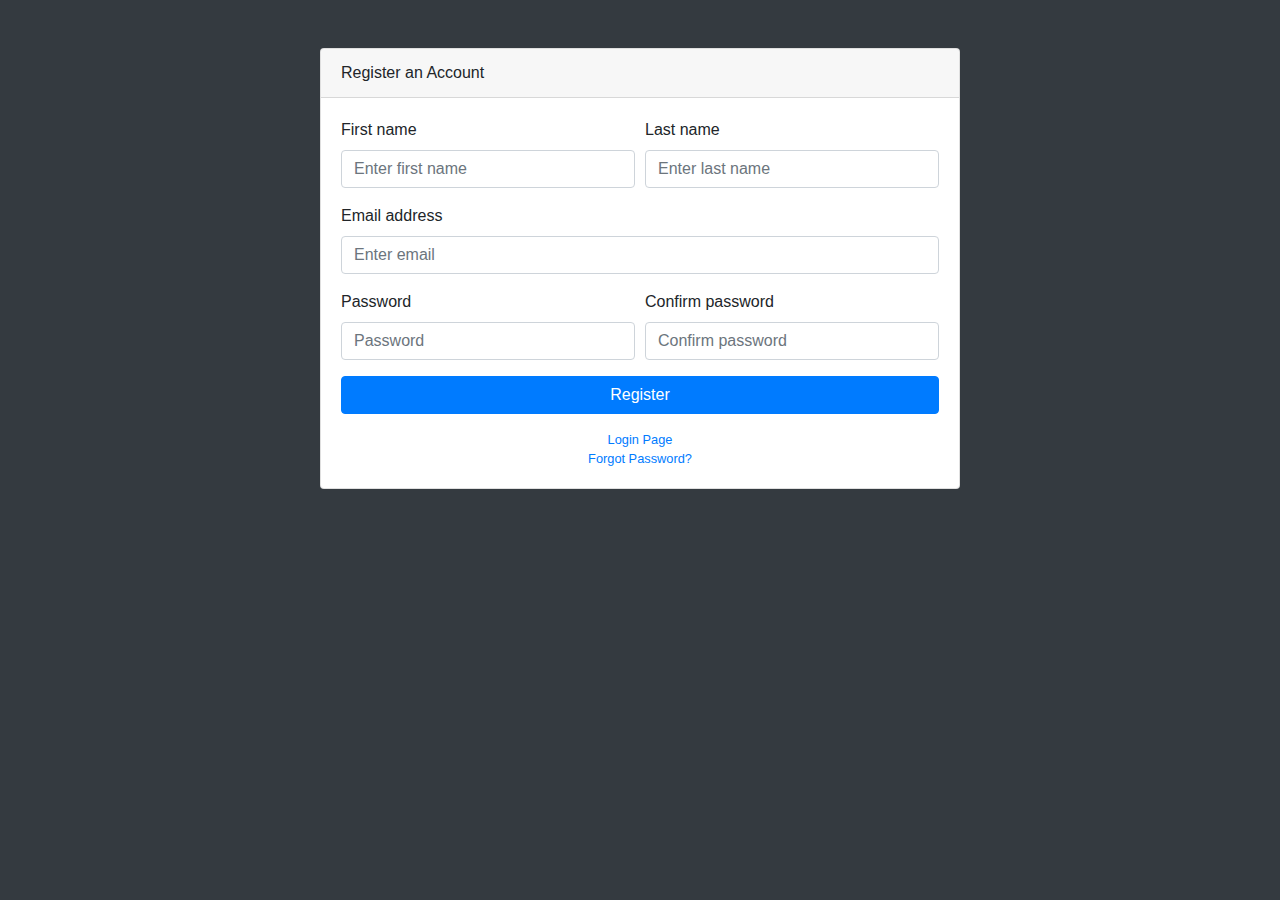
<file: app/views/startbootstrap-sb-admin-gh-pages/register.html>
<!DOCTYPE html>
<html lang="en">

<head>
  <meta charset="utf-8">
  <meta http-equiv="X-UA-Compatible" content="IE=edge">
  <meta name="viewport" content="width=device-width, initial-scale=1, shrink-to-fit=no">
  <meta name="description" content="">
  <meta name="author" content="">
  <title>SB Admin - Start Bootstrap Template</title>
  <!-- Bootstrap core CSS-->
  <link href="vendor/bootstrap/css/bootstrap.min.css" rel="stylesheet">
  <!-- Custom fonts for this template-->
  <link href="vendor/font-awesome/css/font-awesome.min.css" rel="stylesheet" type="text/css">
  <!-- Custom styles for this template-->
  <link href="css/sb-admin.css" rel="stylesheet">
</head>

<body class="bg-dark">
  <div class="container">
    <div class="card card-register mx-auto mt-5">
      <div class="card-header">Register an Account</div>
      <div class="card-body">
        <form>
          <div class="form-group">
            <div class="form-row">
              <div class="col-md-6">
                <label for="exampleInputName">First name</label>
                <input class="form-control" id="exampleInputName" type="text" aria-describedby="nameHelp" placeholder="Enter first name">
              </div>
              <div class="col-md-6">
                <label for="exampleInputLastName">Last name</label>
                <input class="form-control" id="exampleInputLastName" type="text" aria-describedby="nameHelp" placeholder="Enter last name">
              </div>
            </div>
          </div>
          <div class="form-group">
            <label for="exampleInputEmail1">Email address</label>
            <input class="form-control" id="exampleInputEmail1" type="email" aria-describedby="emailHelp" placeholder="Enter email">
          </div>
          <div class="form-group">
            <div class="form-row">
              <div class="col-md-6">
                <label for="exampleInputPassword1">Password</label>
                <input class="form-control" id="exampleInputPassword1" type="password" placeholder="Password">
              </div>
              <div class="col-md-6">
                <label for="exampleConfirmPassword">Confirm password</label>
                <input class="form-control" id="exampleConfirmPassword" type="password" placeholder="Confirm password">
              </div>
            </div>
          </div>
          <a class="btn btn-primary btn-block" href="login.html">Register</a>
        </form>
        <div class="text-center">
          <a class="d-block small mt-3" href="login.html">Login Page</a>
          <a class="d-block small" href="forgot-password.html">Forgot Password?</a>
        </div>
      </div>
    </div>
  </div>
  <!-- Bootstrap core JavaScript-->
  <script src="vendor/jquery/jquery.min.js"></script>
  <script src="vendor/bootstrap/js/bootstrap.bundle.min.js"></script>
  <!-- Core plugin JavaScript-->
  <script src="vendor/jquery-easing/jquery.easing.min.js"></script>
</body>

</html>
</file>
<file: app/views/startbootstrap-sb-admin-gh-pages/css/sb-admin.css>
html {
  position: relative;
  min-height: 100%;
}

body {
  overflow-x: hidden;
}

body.sticky-footer {
  margin-bottom: 56px;
}

body.sticky-footer .content-wrapper {
  min-height: calc(100vh - 56px - 56px);
}

body.fixed-nav {
  padding-top: 56px;
}

.content-wrapper {
  min-height: calc(100vh - 56px);
  padding-top: 1rem;
}

.scroll-to-top {
  position: fixed;
  right: 15px;
  bottom: 3px;
  display: none;
  width: 50px;
  height: 50px;
  text-align: center;
  color: white;
  background: rgba(52, 58, 64, 0.5);
  line-height: 45px;
}

.scroll-to-top:focus, .scroll-to-top:hover {
  color: white;
}

.scroll-to-top:hover {
  background: #343a40;
}

.scroll-to-top i {
  font-weight: 800;
}

.smaller {
  font-size: 0.7rem;
}

.o-hidden {
  overflow: hidden !important;
}

.z-0 {
  z-index: 0;
}

.z-1 {
  z-index: 1;
}

#mainNav .navbar-collapse {
  overflow: auto;
  max-height: 75vh;
}

#mainNav .navbar-collapse .navbar-nav .nav-item .nav-link {
  cursor: pointer;
}

#mainNav .navbar-collapse .navbar-sidenav .nav-link-collapse:after {
  float: right;
  content: '\f107';
  font-family: 'FontAwesome';
}

#mainNav .navbar-collapse .navbar-sidenav .nav-link-collapse.collapsed:after {
  content: '\f105';
}

#mainNav .navbar-collapse .navbar-sidenav .sidenav-second-level,
#mainNav .navbar-collapse .navbar-sidenav .sidenav-third-level {
  padding-left: 0;
}

#mainNav .navbar-collapse .navbar-sidenav .sidenav-second-level > li > a,
#mainNav .navbar-collapse .navbar-sidenav .sidenav-third-level > li > a {
  display: block;
  padding: 0.5em 0;
}

#mainNav .navbar-collapse .navbar-sidenav .sidenav-second-level > li > a:focus, #mainNav .navbar-collapse .navbar-sidenav .sidenav-second-level > li > a:hover,
#mainNav .navbar-collapse .navbar-sidenav .sidenav-third-level > li > a:focus,
#mainNav .navbar-collapse .navbar-sidenav .sidenav-third-level > li > a:hover {
  text-decoration: none;
}

#mainNav .navbar-collapse .navbar-sidenav .sidenav-second-level > li > a {
  padding-left: 1em;
}

#mainNav .navbar-collapse .navbar-sidenav .sidenav-third-level > li > a {
  padding-left: 2em;
}

#mainNav .navbar-collapse .sidenav-toggler {
  display: none;
}

#mainNav .navbar-collapse .navbar-nav > .nav-item.dropdown > .nav-link {
  position: relative;
  min-width: 45px;
}

#mainNav .navbar-collapse .navbar-nav > .nav-item.dropdown > .nav-link:after {
  float: right;
  width: auto;
  content: '\f105';
  border: none;
  font-family: 'FontAwesome';
}

#mainNav .navbar-collapse .navbar-nav > .nav-item.dropdown > .nav-link .indicator {
  position: absolute;
  top: 5px;
  left: 21px;
  font-size: 10px;
}

#mainNav .navbar-collapse .navbar-nav > .nav-item.dropdown.show > .nav-link:after {
  content: '\f107';
}

#mainNav .navbar-collapse .navbar-nav > .nav-item.dropdown .dropdown-menu > .dropdown-item > .dropdown-message {
  overflow: hidden;
  max-width: none;
  text-overflow: ellipsis;
}

@media (min-width: 992px) {
  #mainNav .navbar-brand {
    width: 250px;
  }
  #mainNav .navbar-collapse {
    overflow: visible;
    max-height: none;
  }
  #mainNav .navbar-collapse .navbar-sidenav {
    position: absolute;
    top: 0;
    left: 0;
    -webkit-flex-direction: column;
    -ms-flex-direction: column;
    flex-direction: column;
    margin-top: 56px;
  }
  #mainNav .navbar-collapse .navbar-sidenav > .nav-item {
    width: 250px;
    padding: 0;
  }
  #mainNav .navbar-collapse .navbar-sidenav > .nav-item > .nav-link {
    padding: 1em;
  }
  #mainNav .navbar-collapse .navbar-sidenav > .nav-item .sidenav-second-level,
  #mainNav .navbar-collapse .navbar-sidenav > .nav-item .sidenav-third-level {
    padding-left: 0;
    list-style: none;
  }
  #mainNav .navbar-collapse .navbar-sidenav > .nav-item .sidenav-second-level > li,
  #mainNav .navbar-collapse .navbar-sidenav > .nav-item .sidenav-third-level > li {
    width: 250px;
  }
  #mainNav .navbar-collapse .navbar-sidenav > .nav-item .sidenav-second-level > li > a,
  #mainNav .navbar-collapse .navbar-sidenav > .nav-item .sidenav-third-level > li > a {
    padding: 1em;
  }
  #mainNav .navbar-collapse .navbar-sidenav > .nav-item .sidenav-second-level > li > a {
    padding-left: 2.75em;
  }
  #mainNav .navbar-collapse .navbar-sidenav > .nav-item .sidenav-third-level > li > a {
    padding-left: 3.75em;
  }
  #mainNav .navbar-collapse .navbar-nav > .nav-item.dropdown > .nav-link {
    min-width: 0;
  }
  #mainNav .navbar-collapse .navbar-nav > .nav-item.dropdown > .nav-link:after {
    width: 24px;
    text-align: center;
  }
  #mainNav .navbar-collapse .navbar-nav > .nav-item.dropdown .dropdown-menu > .dropdown-item > .dropdown-message {
    max-width: 300px;
  }
}

#mainNav.fixed-top .sidenav-toggler {
  display: none;
}

@media (min-width: 992px) {
  #mainNav.fixed-top .navbar-sidenav {
    height: calc(100vh - 112px);
  }
  #mainNav.fixed-top .sidenav-toggler {
    position: absolute;
    top: 0;
    left: 0;
    display: flex;
    -webkit-flex-direction: column;
    -ms-flex-direction: column;
    flex-direction: column;
    margin-top: calc(100vh - 56px);
  }
  #mainNav.fixed-top .sidenav-toggler > .nav-item {
    width: 250px;
    padding: 0;
  }
  #mainNav.fixed-top .sidenav-toggler > .nav-item > .nav-link {
    padding: 1em;
  }
}

#mainNav.fixed-top.navbar-dark .sidenav-toggler {
  background-color: #212529;
}

#mainNav.fixed-top.navbar-dark .sidenav-toggler a i {
  color: #adb5bd;
}

#mainNav.fixed-top.navbar-light .sidenav-toggler {
  background-color: #dee2e6;
}

#mainNav.fixed-top.navbar-light .sidenav-toggler a i {
  color: rgba(0, 0, 0, 0.5);
}

body.sidenav-toggled #mainNav.fixed-top .sidenav-toggler {
  overflow-x: hidden;
  width: 55px;
}

body.sidenav-toggled #mainNav.fixed-top .sidenav-toggler .nav-item,
body.sidenav-toggled #mainNav.fixed-top .sidenav-toggler .nav-link {
  width: 55px !important;
}

body.sidenav-toggled #mainNav.fixed-top #sidenavToggler i {
  -webkit-transform: scaleX(-1);
  -moz-transform: scaleX(-1);
  -o-transform: scaleX(-1);
  transform: scaleX(-1);
  filter: FlipH;
  -ms-filter: 'FlipH';
}

#mainNav.static-top .sidenav-toggler {
  display: none;
}

@media (min-width: 992px) {
  #mainNav.static-top .sidenav-toggler {
    display: flex;
  }
}

body.sidenav-toggled #mainNav.static-top #sidenavToggler i {
  -webkit-transform: scaleX(-1);
  -moz-transform: scaleX(-1);
  -o-transform: scaleX(-1);
  transform: scaleX(-1);
  filter: FlipH;
  -ms-filter: 'FlipH';
}

.content-wrapper {
  overflow-x: hidden;
  background: white;
}

@media (min-width: 992px) {
  .content-wrapper {
    margin-left: 250px;
  }
}

#sidenavToggler i {
  font-weight: 800;
}

.navbar-sidenav-tooltip.show {
  display: none;
}

@media (min-width: 992px) {
  body.sidenav-toggled .content-wrapper {
    margin-left: 55px;
  }
}

body.sidenav-toggled .navbar-sidenav {
  width: 55px;
}

body.sidenav-toggled .navbar-sidenav .nav-link-text {
  display: none;
}

body.sidenav-toggled .navbar-sidenav .nav-item,
body.sidenav-toggled .navbar-sidenav .nav-link {
  width: 55px !important;
}

body.sidenav-toggled .navbar-sidenav .nav-item:after,
body.sidenav-toggled .navbar-sidenav .nav-link:after {
  display: none;
}

body.sidenav-toggled .navbar-sidenav .nav-item {
  white-space: nowrap;
}

body.sidenav-toggled .navbar-sidenav-tooltip.show {
  display: flex;
}

#mainNav.navbar-dark .navbar-collapse .navbar-sidenav .nav-link-collapse:after {
  color: #868e96;
}

#mainNav.navbar-dark .navbar-collapse .navbar-sidenav > .nav-item > .nav-link {
  color: #868e96;
}

#mainNav.navbar-dark .navbar-collapse .navbar-sidenav > .nav-item > .nav-link:hover {
  color: #adb5bd;
}

#mainNav.navbar-dark .navbar-collapse .navbar-sidenav > .nav-item .sidenav-second-level > li > a,
#mainNav.navbar-dark .navbar-collapse .navbar-sidenav > .nav-item .sidenav-third-level > li > a {
  color: #868e96;
}

#mainNav.navbar-dark .navbar-collapse .navbar-sidenav > .nav-item .sidenav-second-level > li > a:focus, #mainNav.navbar-dark .navbar-collapse .navbar-sidenav > .nav-item .sidenav-second-level > li > a:hover,
#mainNav.navbar-dark .navbar-collapse .navbar-sidenav > .nav-item .sidenav-third-level > li > a:focus,
#mainNav.navbar-dark .navbar-collapse .navbar-sidenav > .nav-item .sidenav-third-level > li > a:hover {
  color: #adb5bd;
}

#mainNav.navbar-dark .navbar-collapse .navbar-nav > .nav-item.dropdown > .nav-link:after {
  color: #adb5bd;
}

@media (min-width: 992px) {
  #mainNav.navbar-dark .navbar-collapse .navbar-sidenav {
    background: #343a40;
  }
  #mainNav.navbar-dark .navbar-collapse .navbar-sidenav li.active a {
    color: white !important;
    background-color: #495057;
  }
  #mainNav.navbar-dark .navbar-collapse .navbar-sidenav li.active a:focus, #mainNav.navbar-dark .navbar-collapse .navbar-sidenav li.active a:hover {
    color: white;
  }
  #mainNav.navbar-dark .navbar-collapse .navbar-sidenav > .nav-item .sidenav-second-level,
  #mainNav.navbar-dark .navbar-collapse .navbar-sidenav > .nav-item .sidenav-third-level {
    background: #343a40;
  }
}

#mainNav.navbar-light .navbar-collapse .navbar-sidenav .nav-link-collapse:after {
  color: rgba(0, 0, 0, 0.5);
}

#mainNav.navbar-light .navbar-collapse .navbar-sidenav > .nav-item > .nav-link {
  color: rgba(0, 0, 0, 0.5);
}

#mainNav.navbar-light .navbar-collapse .navbar-sidenav > .nav-item > .nav-link:hover {
  color: rgba(0, 0, 0, 0.7);
}

#mainNav.navbar-light .navbar-collapse .navbar-sidenav > .nav-item .sidenav-second-level > li > a,
#mainNav.navbar-light .navbar-collapse .navbar-sidenav > .nav-item .sidenav-third-level > li > a {
  color: rgba(0, 0, 0, 0.5);
}

#mainNav.navbar-light .navbar-collapse .navbar-sidenav > .nav-item .sidenav-second-level > li > a:focus, #mainNav.navbar-light .navbar-collapse .navbar-sidenav > .nav-item .sidenav-second-level > li > a:hover,
#mainNav.navbar-light .navbar-collapse .navbar-sidenav > .nav-item .sidenav-third-level > li > a:focus,
#mainNav.navbar-light .navbar-collapse .navbar-sidenav > .nav-item .sidenav-third-level > li > a:hover {
  color: rgba(0, 0, 0, 0.7);
}

#mainNav.navbar-light .navbar-collapse .navbar-nav > .nav-item.dropdown > .nav-link:after {
  color: rgba(0, 0, 0, 0.5);
}

@media (min-width: 992px) {
  #mainNav.navbar-light .navbar-collapse .navbar-sidenav {
    background: #f8f9fa;
  }
  #mainNav.navbar-light .navbar-collapse .navbar-sidenav li.active a {
    color: #000 !important;
    background-color: #e9ecef;
  }
  #mainNav.navbar-light .navbar-collapse .navbar-sidenav li.active a:focus, #mainNav.navbar-light .navbar-collapse .navbar-sidenav li.active a:hover {
    color: #000;
  }
  #mainNav.navbar-light .navbar-collapse .navbar-sidenav > .nav-item .sidenav-second-level,
  #mainNav.navbar-light .navbar-collapse .navbar-sidenav > .nav-item .sidenav-third-level {
    background: #f8f9fa;
  }
}

.card-body-icon {
  position: absolute;
  z-index: 0;
  top: -25px;
  right: -25px;
  font-size: 5rem;
  -webkit-transform: rotate(15deg);
  -ms-transform: rotate(15deg);
  transform: rotate(15deg);
}

@media (min-width: 576px) {
  .card-columns {
    column-count: 1;
  }
}

@media (min-width: 768px) {
  .card-columns {
    column-count: 2;
  }
}

@media (min-width: 1200px) {
  .card-columns {
    column-count: 2;
  }
}

.card-login {
  max-width: 25rem;
}

.card-register {
  max-width: 40rem;
}

footer.sticky-footer {
  position: absolute;
  right: 0;
  bottom: 0;
  width: 100%;
  height: 56px;
  background-color: #e9ecef;
  line-height: 55px;
}

@media (min-width: 992px) {
  footer.sticky-footer {
    width: calc(100% - 250px);
  }
}

@media (min-width: 992px) {
  body.sidenav-toggled footer.sticky-footer {
    width: calc(100% - 55px);
  }
}
</file>
